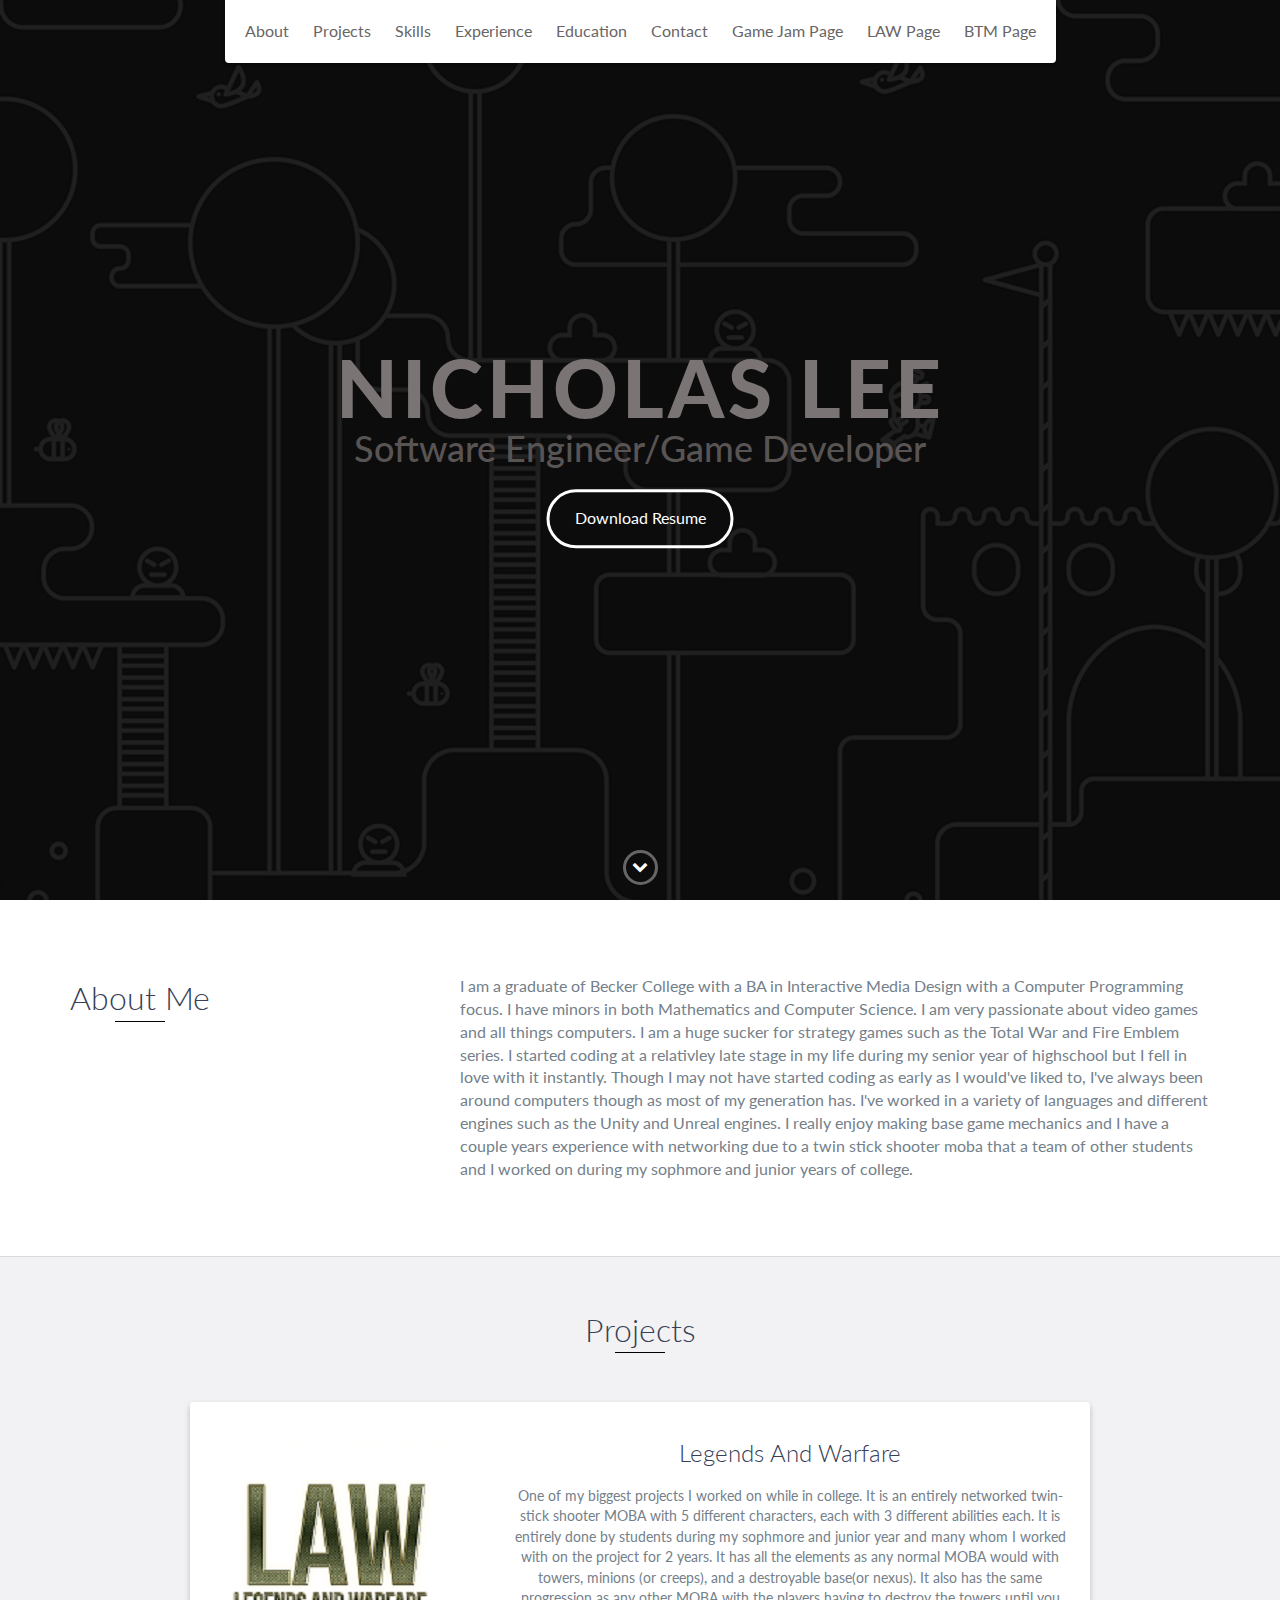
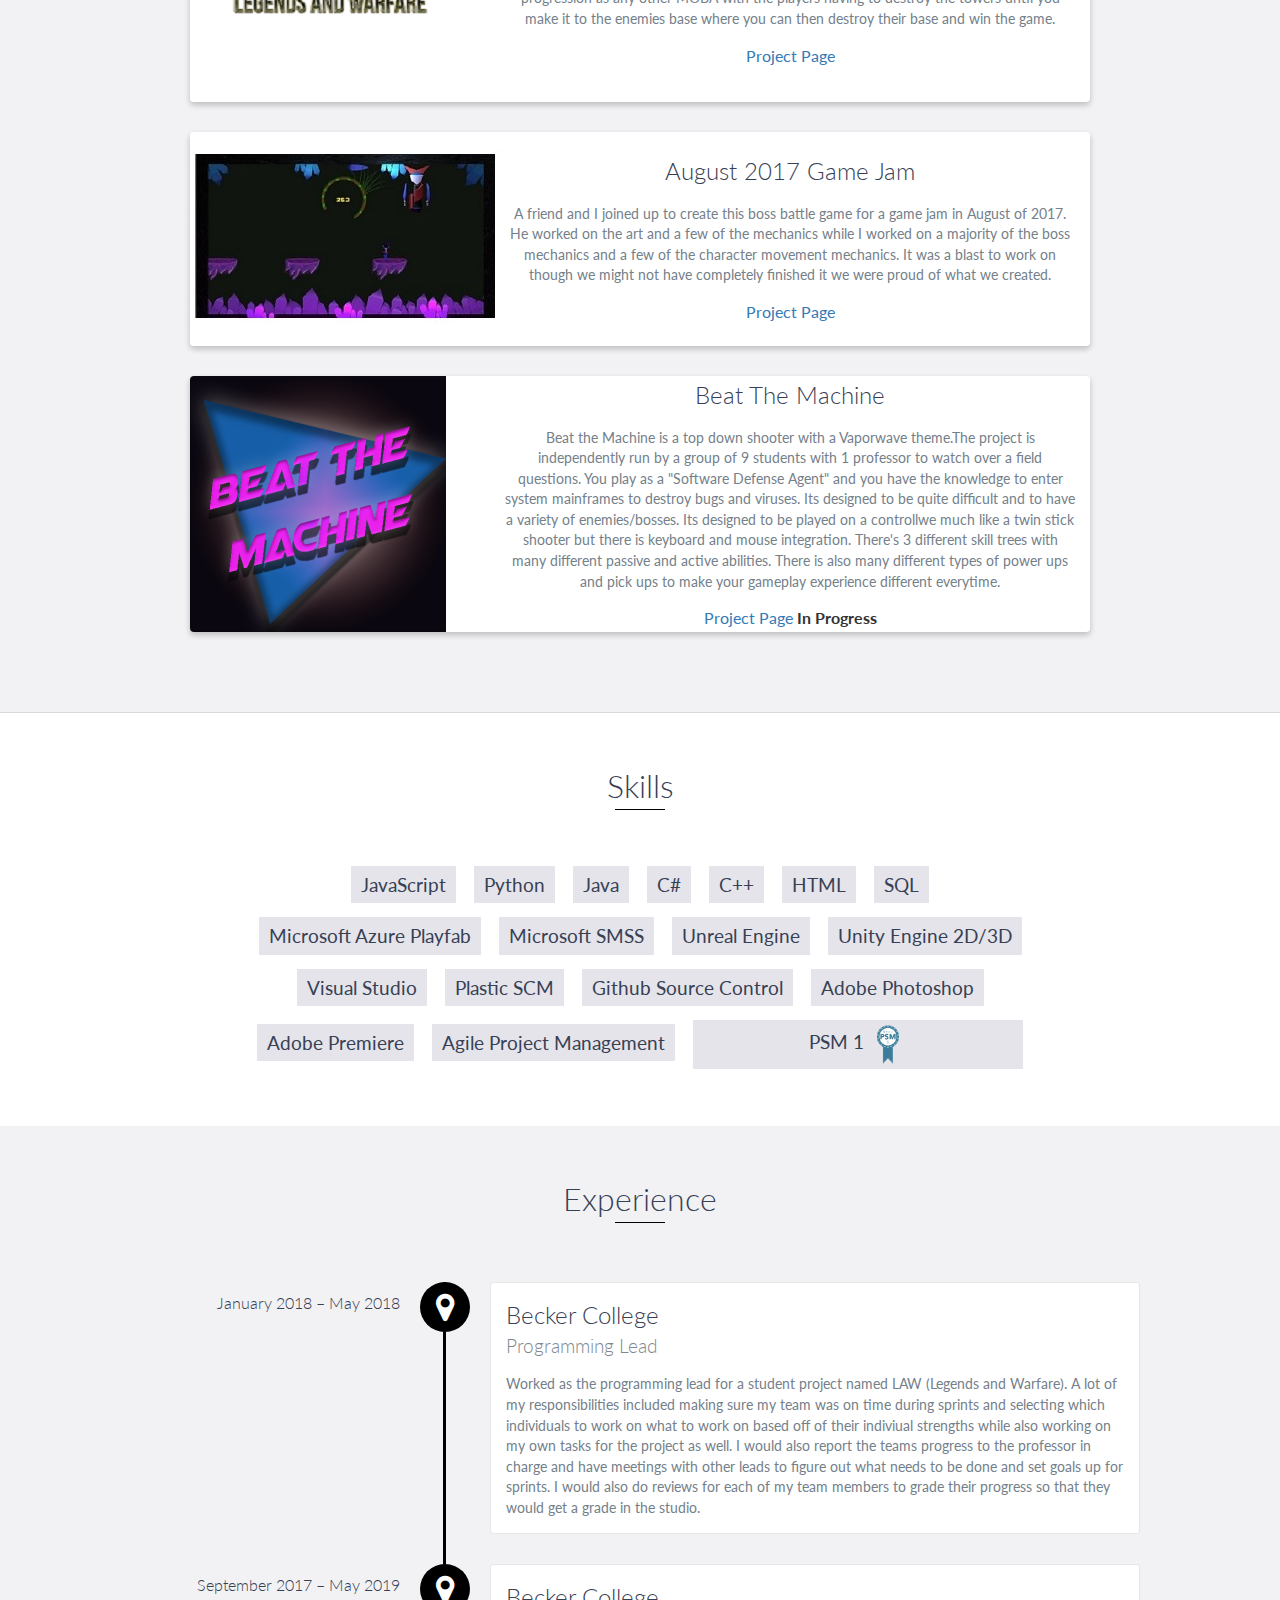
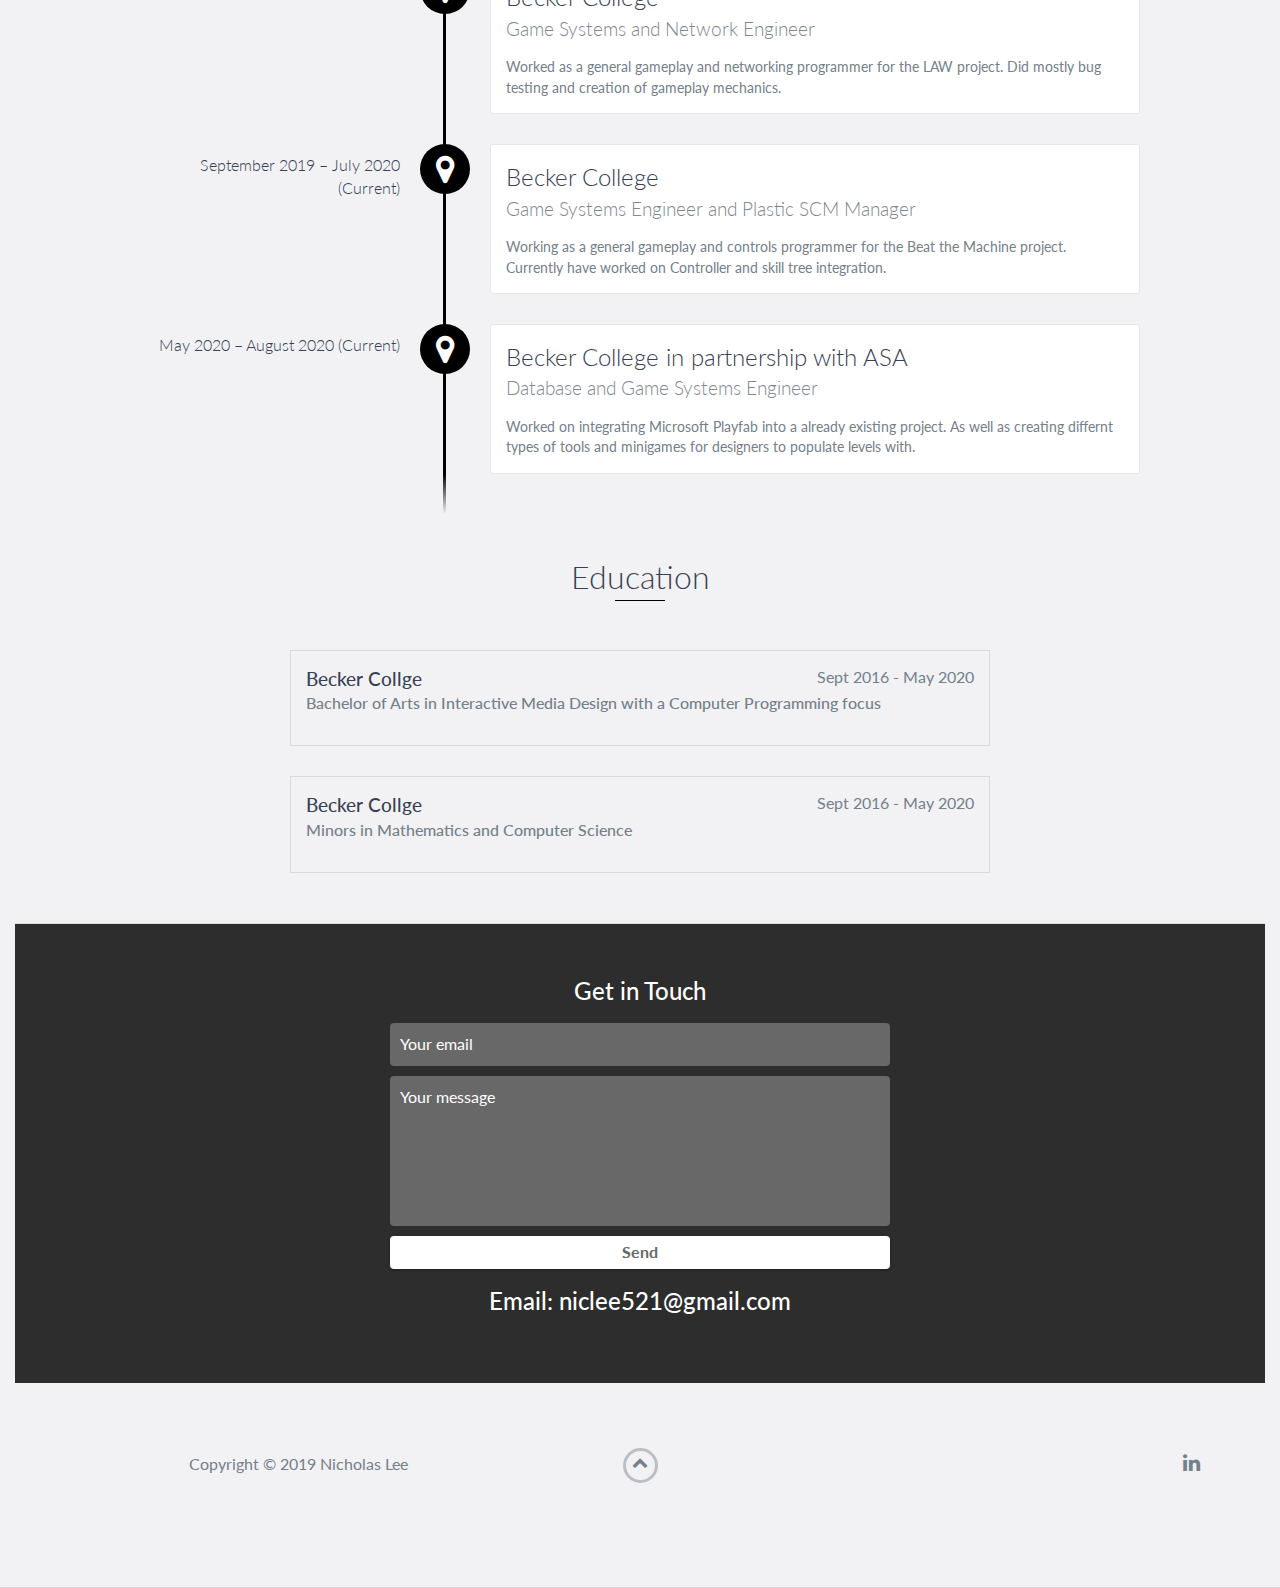
<file: index.html>
﻿<!DOCTYPE html>
<html class="no-js" lang="en">

<head>
    <!-- Global site tag (gtag.js) - Google Analytics -->
    <script async src="https://www.googletagmanager.com/gtag/js?id=UA-218876969-1"></script>
    <script>
      window.dataLayer = window.dataLayer || [];
      function gtag(){dataLayer.push(arguments);}
      gtag('js', new Date());

      gtag('config', 'UA-218876969-1');
    </script>
    <meta charset="utf-8">
    <meta http-equiv="X-UA-Compatible" content="IE=edge">
    <meta name="viewport" content="width=device-width, initial-scale=1">
    <title>Nicholas Lee</title>
	<link rel="shortcut icon" href="icon.ico" type="image/x-icon">
	<link rel="icon" href="icon.ico" type="image/x-icon">
    <link href="https://fonts.googleapis.com/css?family=Lato:300,400,700,900" rel="stylesheet">
    <link rel="stylesheet" href="libs/font-awesome/css/font-awesome.min.css">
    <link href="css/bootstrap.min.css" rel="stylesheet">
    <link href="css/styles.css" rel="stylesheet">
</head>

<body>
    <div id="mobile-menu-open" class="shadow-large">
        <i class="fa fa-bars" aria-hidden="true"></i>
    </div>
    <!-- End #mobile-menu-toggle -->
    <header>
        <div id="mobile-menu-close">
            <span>Close</span> <i class="fa fa-times" aria-hidden="true"></i>
        </div>
        <ul id="menu" class="shadow">
            <li>
                <a href="#about">About</a>
            </li>
			<li>
                <a href="#projects">Projects</a>
            </li>

			<li>
                <a href="#skills">Skills</a>
            </li>
            <li>
                <a href="#experience">Experience</a>
            </li>
            <li>
                <a href="#education">Education</a>
            </li>


            <li>
                <a href="#contact">Contact</a>
            </li>
			<li>
                <a href="GJPage.html" onclick="location.replace('https://www.niclee.dev/GJPage.html'),'_top'"">Game Jam Page</a>
            </li>
			<li>
                <a href="LAWPage.html" onclick="location.replace('https://www.niclee.dev/LAWPage.html'),'_top'"">LAW Page</a>
            </li>
			<li>
                <a href="BTMPage.html" onclick="location.replace('https://www.niclee.dev/BTMPage.html'),'_top'"">BTM Page</a>
            </li>
        </ul>
    </header>
    <!-- End header -->

    <div id="lead">
        <div id="lead-content">
            <h1>Nicholas Lee</h1>
            <h2>Software Engineer/Game Developer</h2>
            <a href="resume/resume.docx" download class="btn-rounded-white">Download Resume</a>
        </div>
        <!-- End #lead-content -->

        <div id="lead-overlay"></div>

        <div id="lead-down">
            <span>
                <i class="fa fa-chevron-down" aria-hidden="true"></i>
            </span>
        </div>
        <!-- End #lead-down -->
    </div>
    <!-- End #lead -->

    <div id="about">
        <div class="container">
            <div class="row">
                <div class="col-md-4">
                    <h2 class="heading">About Me</h2>
                </div>
                <div class="col-md-8">
                    <p>
                        I am a graduate of Becker College with a BA in Interactive Media Design with a Computer Programming focus. I have minors in both Mathematics and Computer Science. I am very passionate about video
                        games and all things computers. I am a huge sucker for strategy games such as the Total War and Fire Emblem series. I started coding at a relativley late stage in my life during my senior year of highschool but 
                        I fell in love with it instantly. Though I may not have started coding as early as I would've liked to, I've always been around computers though as most of my generation has. I've worked in a variety of languages 
                        and different engines such as the Unity and Unreal engines. I really enjoy making base game mechanics and I have a couple years experience with networking due to a twin stick shooter moba that a team of other students
                        and I worked on during my sophmore and junior years of college.
                    </p>
                </div>
            </div>
        </div>
    </div>
    <!-- End #about -->

	<div id="projects" class="background-alt">
        <h2 class="heading">Projects</h2>
        <div class="container">
            <div class="row">
                <div class="project shadow-large">
                    <div class="project-image">
                        <img src="images/LAW.png" style="max-width:100%;" />
                    </div>
                    <!-- End .project-image -->
                    <div class="project-info">
                        <h3>Legends And Warfare</h3>
                        <p>
                            One of my biggest projects I worked on while in college. It is an entirely networked twin-stick shooter MOBA with 5 different characters, each with 3 different abilities each. It is entirely done by 
                            students during my sophmore and junior year and many whom I worked with on the project for 2 years. It has all the elements as any normal MOBA would with towers, minions (or creeps), and a destroyable base(or nexus).
                            It also has the same progression as any other MOBA with the players having to destroy the towers until you make it to the enemies base where you can then destroy their base and win the game.
                        </p>
                        <a href="LAWPage.html" onclick="location.replace('https://www.niclee.dev/LAWPage.html'),'_top'"">Project Page</a>
                      <!--  <a href="https://www.youtube.com/watch?v=5dGsLRzRK4I&feature=youtu.be">View Project | </a>
						
						<a href="https://drive.google.com/file/d/1aLCbrVmnyvjp67EGyedvBnaNbb4I77uB/view">Download Project</a> -->
                    </div>
                    <!-- End .project-info -->
                </div>
                <!-- End .project -->

                <div class="project shadow-large">
                    <div class="project-image">
                        <img src="images/august.jpg" style="max-width:100%;"/>
                    </div>
                    <!-- End .project-image -->
                    <div class="project-info">
                        <h3>August 2017 Game Jam </h3>
                        <p>
                            A friend and I joined up to create this boss battle game for a game jam in August of 2017. He worked on the art and a few of the mechanics while I worked on a majority of the boss mechanics and a few of the character movement mechanics.
                            It was a blast to work on though we might not have completely finished it we were proud of what we created.
                        </p>
                       <!-- <a href="https://www.behance.net/gallery/78093985/August-Game-Jam">View Project</a> -->
                       <a href="GJPage.html" onclick="location.replace('https://www.niclee.dev/GJPage.html'),'_top'"">Project Page</a>
                    </div>
                    <!-- End .project-info -->
                </div>
                <!-- End .project -->
				<div class="project shadow-large">
                    <div class="project-image">
                        <img src="images/BTM.png" style="max-width:100%;"/>
                    </div>
                    <!-- End .project-image -->
                    <div class="project-info">
                        <h3>Beat The Machine</h3>
                        <p>
                            Beat the Machine is a top down shooter with a Vaporwave theme.The project is independently run by a group of 9 students with 1 professor to watch over a field questions.
							You play as a "Software Defense Agent" and you have the knowledge to enter system mainframes to destroy bugs and viruses. Its designed to be quite
							difficult and to have a variety of enemies/bosses. Its designed to be played on a controllwe much like a twin stick shooter but there is keyboard and mouse integration. There's 3 different skill trees with many different passive
							and active abilities. There is also many different types of power ups and pick ups to make your gameplay experience different everytime.
                        </p>
                        <a href="BTMPage.html" onclick="location.replace('https://www.niclee.dev/BTMPage.html'),'_top'"">Project Page</a>
                        <b>In Progress</b>
                    </div>
                    <!-- End .project-info -->
                </div>
                <!-- End .project -->
            </div>
        </div>
    </div>
    <!-- End #projects -->
	    <div id="skills">
        <h2 class="heading">Skills</h2>
        <ul>
            <li>JavaScript</li>
            <li>Python</li>
            <li>Java</li>
            <li>C#</li>
            <li>C++</li>
			<li>HTML</li>
			<li>SQL</li>
			<li>Microsoft Azure Playfab</li>
			<li>Microsoft SMSS</li>
            <li>Unreal Engine</li>
            <li>Unity Engine 2D/3D</li>
            <li>Visual Studio</li>
			<li>Plastic SCM</li>
			<li>Github Source Control</li>
			<li>Adobe Photoshop</li>
			<li>Adobe Premiere</li>
			<li>Agile Project Management</li>
			<li>PSM 1 <img src="images/psmi.png" style="max-width:12.5%;"/></li>
        </ul>
    </div>
    <!-- End #skills -->

    <div id="experience" class="background-alt">
        <h2 class="heading">Experience</h2>
        <div id="experience-timeline">
            <div data-date="January 2018 – May 2018">
                <h3>Becker College</h3>
                <h4>Programming Lead</h4>
                <p>
                    Worked as the programming lead for a student project named LAW (Legends and Warfare). A lot of my responsibilities included making sure my team was on time during sprints and selecting which individuals to work
                    on what to work on based off of their indiviual strengths while also working on my own tasks for the project as well. I would also report the teams progress to the professor in charge and have meetings with other leads
                    to figure out what needs to be done and set goals up for sprints. I would also do reviews for each of my team members to grade their progress so that they would get a grade in the studio. 
                </p>
            </div>

         <div data-date="September 2017 – May 2019">
                <h3>Becker College</h3>
                <h4>Game Systems and Network Engineer</h4>
                <p>
                    Worked as a general gameplay and networking programmer for the LAW project. Did mostly bug testing and creation of gameplay mechanics.
                </p>
            </div> 
			<div data-date="September 2019 – July 2020 (Current)">
                <h3>Becker College</h3>
                <h4>Game Systems Engineer and Plastic SCM Manager</h4>
                <p>
                    Working as a general gameplay and controls programmer for the Beat the Machine project. Currently have worked on Controller and skill tree integration. 
                </p>
            </div> 
            <div data-date="May 2020 – August 2020 (Current)">
                <h3>Becker College in partnership with ASA</h3>
                <h4>Database and Game Systems Engineer</h4>
                <p>
                   Worked on integrating Microsoft Playfab into a already existing project. As well as creating differnt types of tools and minigames for designers to populate levels with. 
                </p>
            </div> 
<!--
            <div data-date="September 2015 – September 2016">
                <h3>Employer Name</h3>
                <h4>Job Title</h4>
                <p>
                    Lorem ipsum dolor sit amet, consectetur adipiscing elit. Curabitur in iaculis ex. Etiam volutpat laoreet urna. Morbi ut tortor nec nulla commodo malesuada sit amet vel lacus. Fusce eget efficitur libero. Morbi dapibus porta quam laoreet placerat.
                </p>
            </div>
        </div> -->
    </div>
    <!-- End #experience -->

    <div id="education">
        <h2 class="heading">Education</h2>
        <div class="education-block">
            <h3>Becker Collge</h3>
            <span class="education-date">Sept 2016 - May 2020</span>
            <h4>Bachelor of Arts in Interactive Media Design with a Computer Programming focus</h4>
            <p>
            </p>
        </div>
        <!-- End .education-block -->

        <div class="education-block">
            <h3>Becker Collge</h3>
            <span class="education-date">Sept 2016 - May 2020</span>
            <h4>Minors in Mathematics and Computer Science</h4>
            <ul>
            <!--    <li>   
                </li>
                <li>
                </li>
                <li>
                </li> -->
            </ul>
        </div>
        <!-- End .education-block -->
    </div>
    <!-- End #education -->

    



    <div id="contact">
        <h2>Get in Touch</h2>
        <div id="contact-form">
            <form method="POST" action="https://formspree.io/niclee521@gmail.com">
                <input type="hidden" name="_subject" value="Contact request from personal website" />
                <input type="email" name="_replyto" placeholder="Your email" required>
                <textarea name="message" placeholder="Your message" required></textarea>
                <button type="submit">Send</button>
            </form>
        </div>
        <!-- End #contact-form -->
	<h2></h2>
	<h2> Email: niclee521@gmail.com </h2>
    </div>
    <!-- End #contact -->

    <footer>
        <div class="container">
            <div class="row">
                <div class="col-sm-5 copyright">
                    <p>
                        Copyright &copy; 2019 Nicholas Lee
                    </p>
                </div>
                <div class="col-sm-2 top">
                    <span id="to-top">
                        <i class="fa fa-chevron-up" aria-hidden="true"></i>
                    </span>
                </div>
                <div class="col-sm-5 social">
                    <ul>
               <!--         <li>
                            <a href="https://github.com/" target="_blank"><i class="fa fa-github" aria-hidden="true"></i></a>
                        </li>
                        <li>
                            <a href="https://stackoverflow.com/" target="_blank"><i class="fa fa-stack-overflow" aria-hidden="true"></i></a>
                        </li> -->
                        <li>
                            <a href=https://www.linkedin.com/in/nicholaslee521/" target="_blank"><i class="fa fa-linkedin" aria-hidden="true"></i></a>
                        </li>
                   <!--     <li>
                            <a href="https://www.facebook.com/" target="_blank"><i class="fa fa-facebook" aria-hidden="true"></i></a>
                        </li>
                        <li>
                            <a href="https://twitter.com/" target="_blank"><i class="fa fa-twitter" aria-hidden="true"></i></a>
                        </li>
                        <li>
                            <a href="https://plus.google.com/" target="_blank"><i class="fa fa-google-plus" aria-hidden="true"></i></a>
                        </li> -->
                    </ul>
                </div>
            </div>
        </div>
    </footer>
    <!-- End footer -->

    <script src="https://ajax.googleapis.com/ajax/libs/jquery/1.12.4/jquery.min.js"></script>
    <script src="js/scripts.min.js"></script>
</body>

</html>
</file>
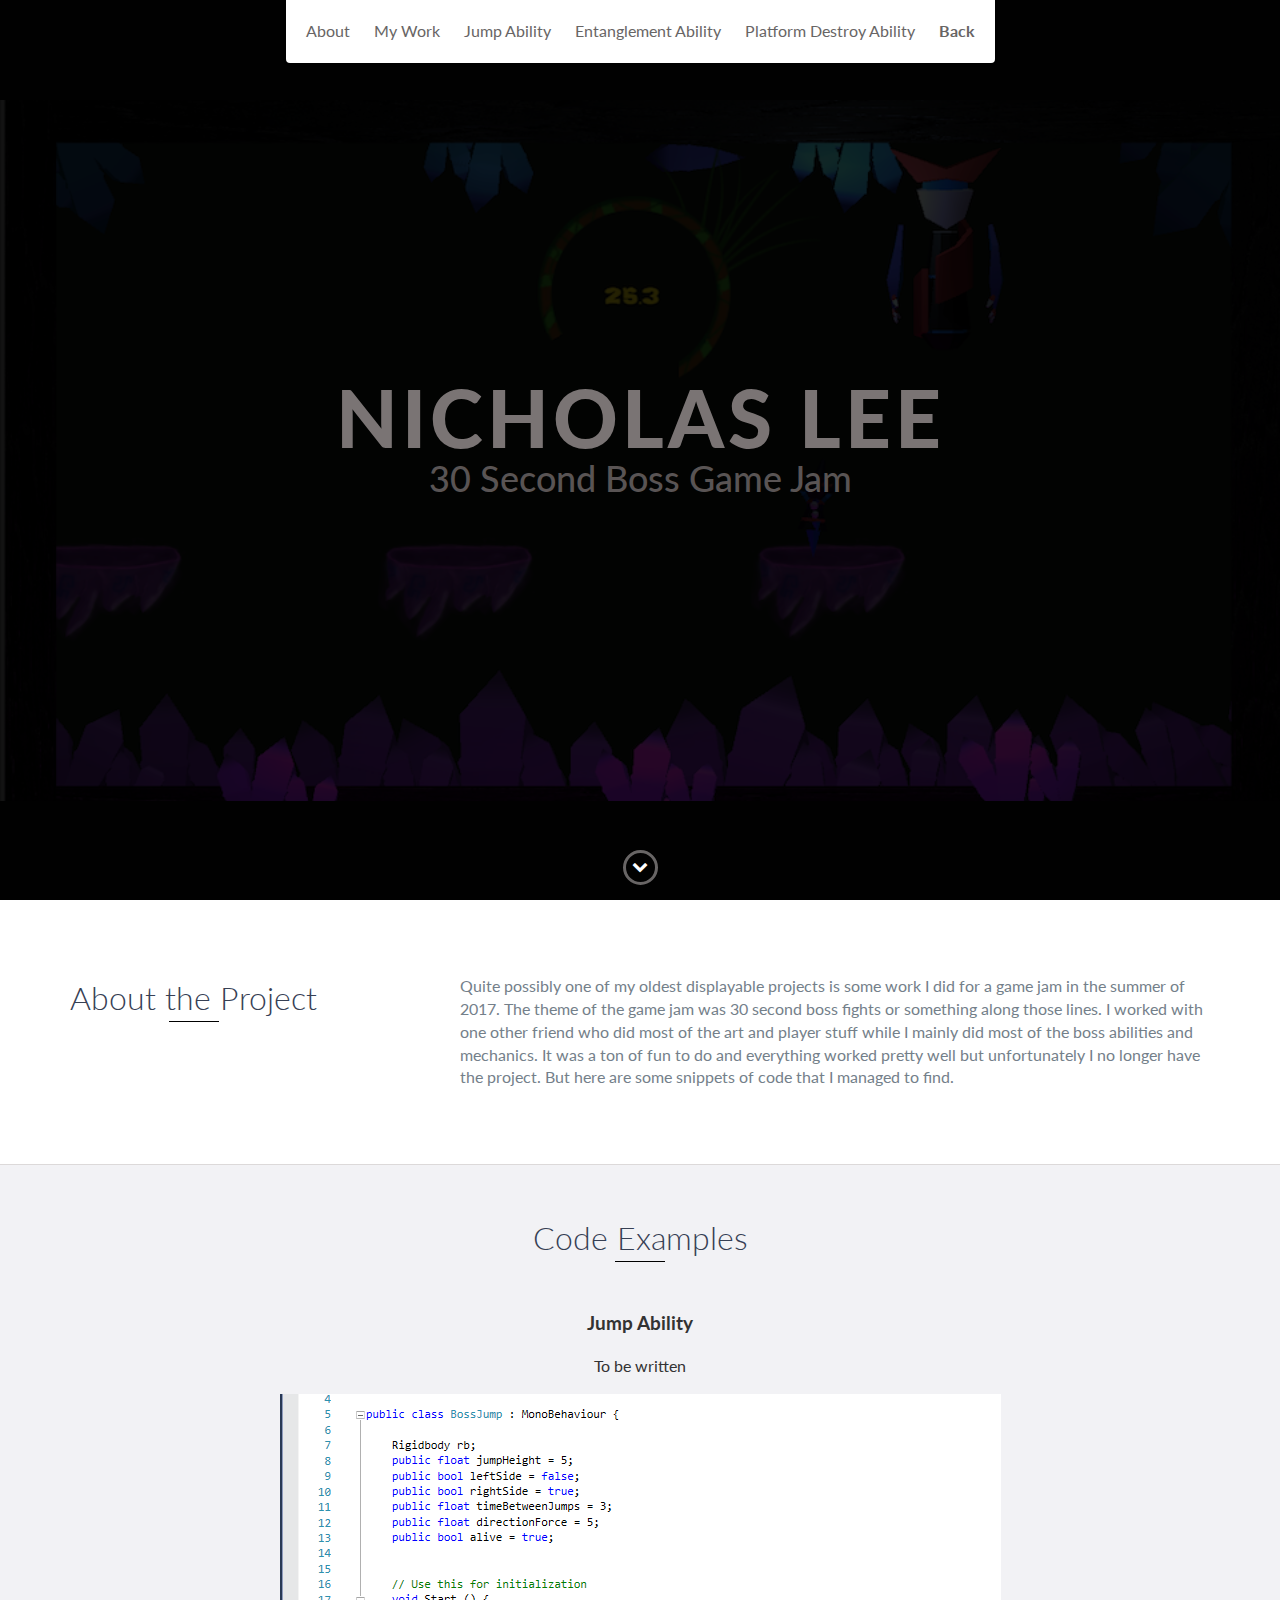
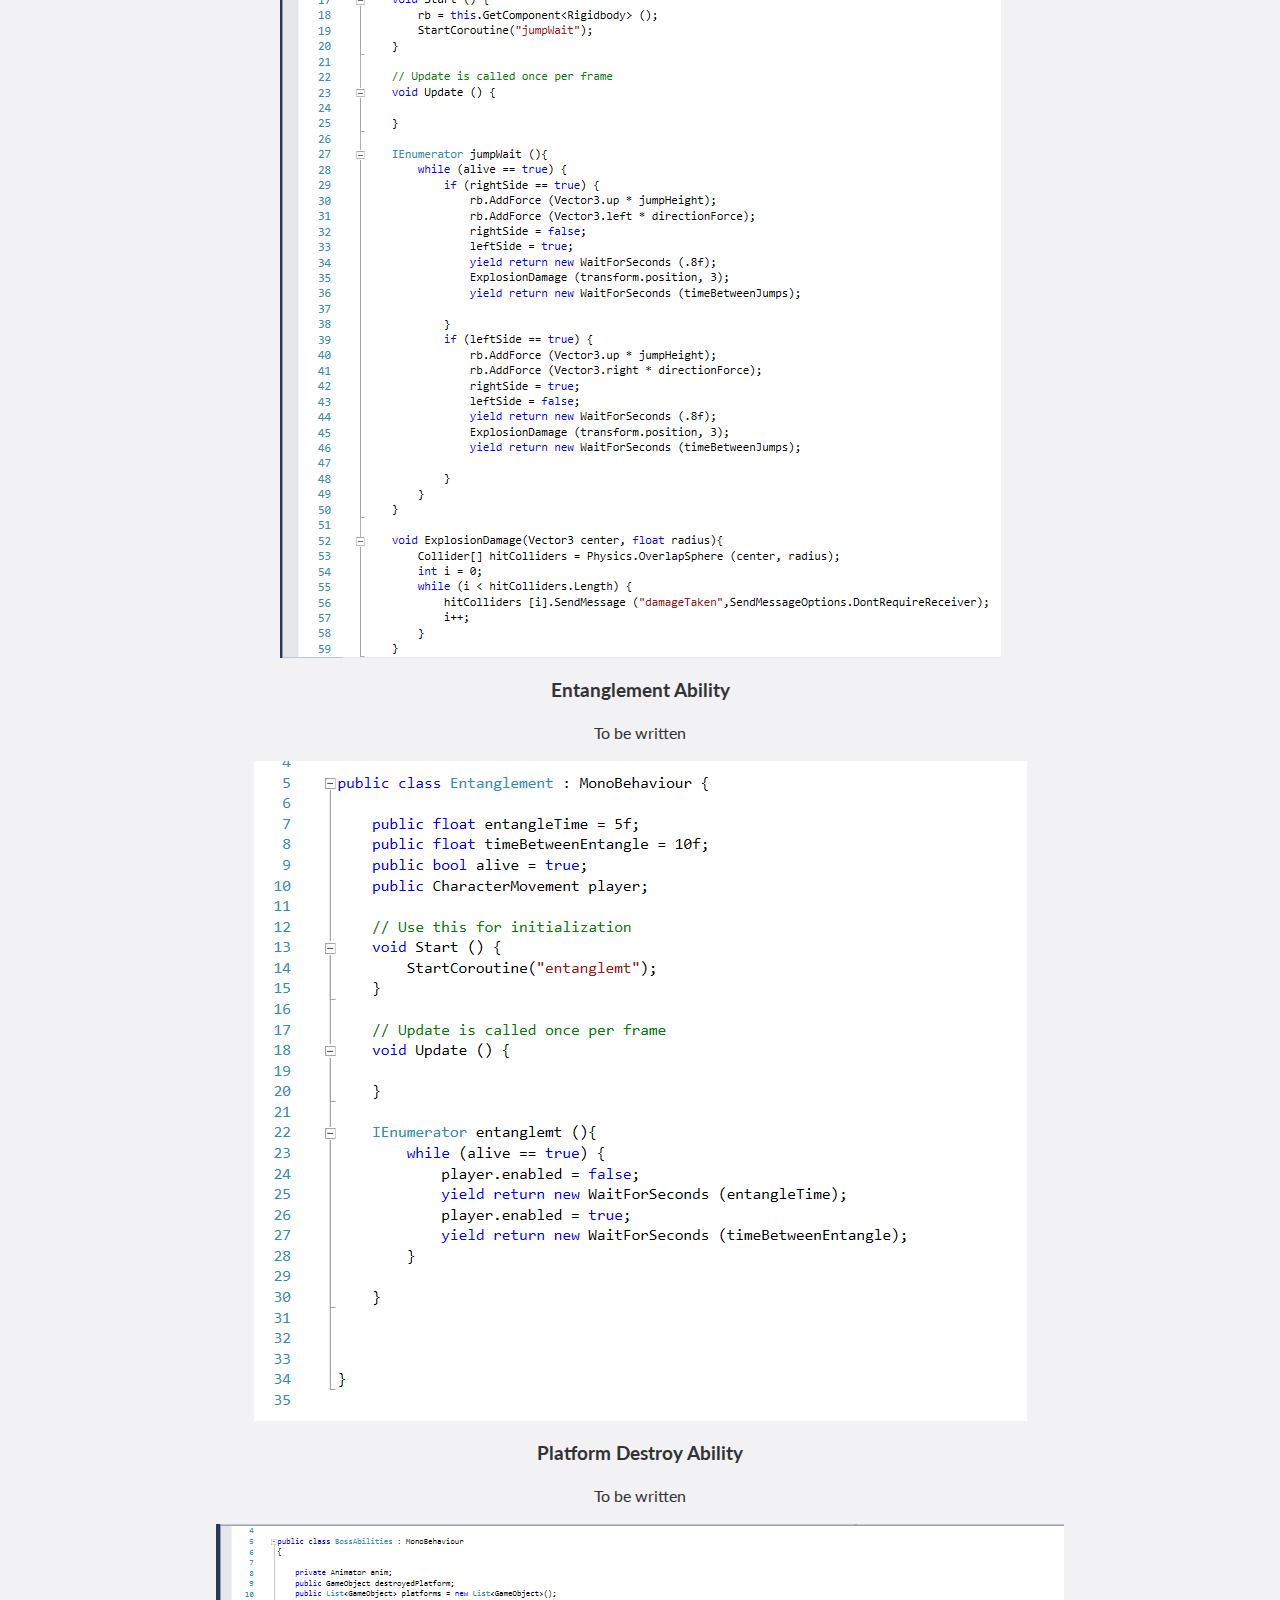
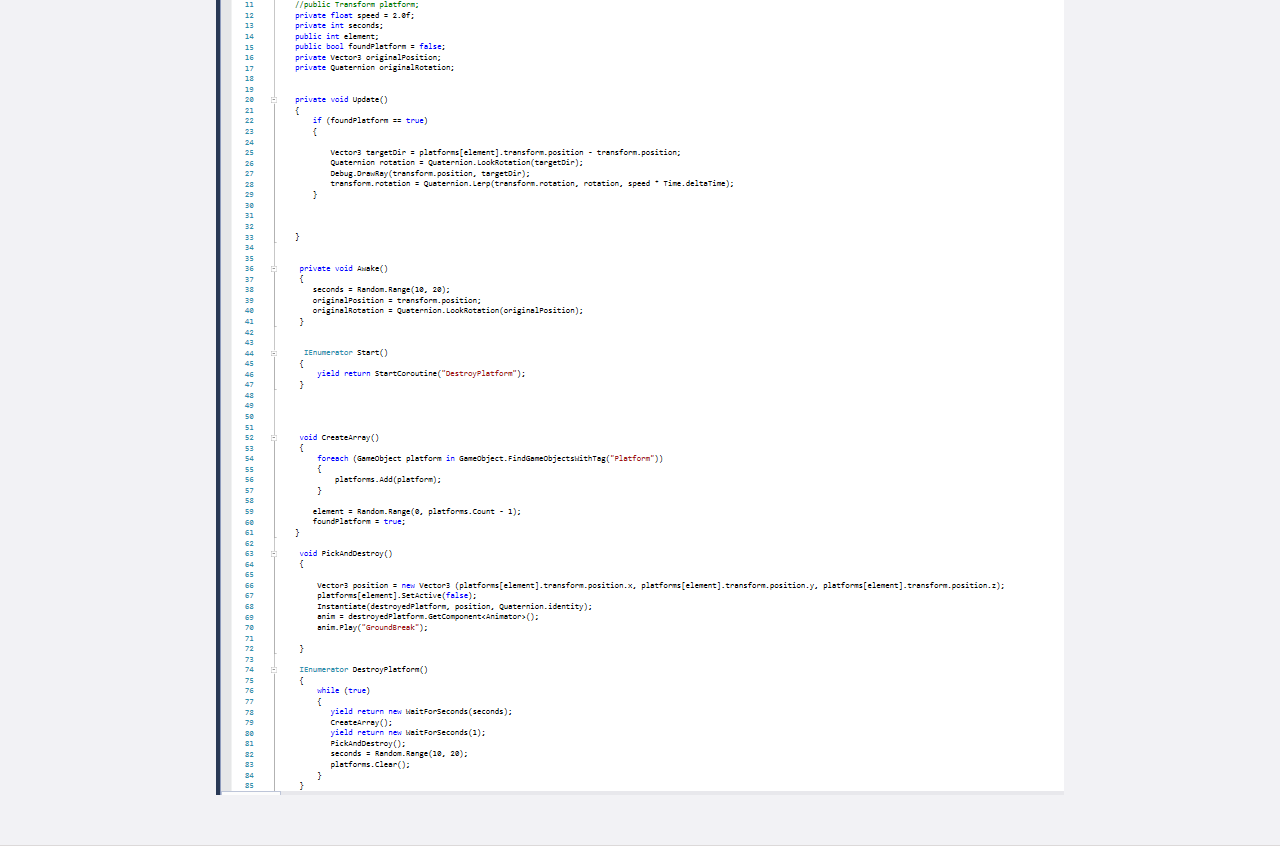
<file: GJPage.html>
﻿<!DOCTYPE html>
<html class="no-js" lang="en">

<head>
    <meta charset="utf-8">
    <meta http-equiv="X-UA-Compatible" content="IE=edge">
    <meta name="viewport" content="width=device-width, initial-scale=1">
    <title>Nicholas Lee</title>
	<link rel="shortcut icon" href="icon.ico" type="image/x-icon">
	<link rel="icon" href="icon.ico" type="image/x-icon">
    <link href="https://fonts.googleapis.com/css?family=Lato:300,400,700,900" rel="stylesheet">
    <link rel="stylesheet" href="libs/font-awesome/css/font-awesome.min.css">
    <link href="css/bootstrap.min.css" rel="stylesheet">
    <link href="css/stylesGJ.css" rel="stylesheet">
</head>

<body>
    <div id="mobile-menu-open" class="shadow-large">
        <i class="fa fa-bars" aria-hidden="true"></i>
    </div>
    <!-- End #mobile-menu-toggle -->
    <header>
        <div id="mobile-menu-close">
            <span>Close</span> <i class="fa fa-times" aria-hidden="true"></i>
        </div>
        <ul id="menu" class="shadow">
            <li>
                <a href="#about">About</a>
            </li>
            <li>
                <a href="#experience">My Work</a>
            </li>
            <li>
                <a href="#JA">Jump Ability</a>
            </li>
            <li>
                <a href="#EA">Entanglement Ability </a>
            </li>
            <li>
                <a href="#PDA">Platform Destroy Ability</a>
            </li>
            <li>
                <a href="index.html" onclick="location.replace('https://www.niclee.dev'),'_top'""><strong>Back</strong></a>
            </li>
        </ul>
    </header>
    <!-- End header -->

    <div id="lead">
        <div id="lead-content">
            <h1>Nicholas Lee</h1>
            <h2>30 Second Boss Game Jam</h2>
        </div>
        <!-- End #lead-content -->

        <div id="lead-overlay"></div>

        <div id="lead-down">
            <span>
                <i class="fa fa-chevron-down" aria-hidden="true"></i>
            </span>
        </div>
        <!-- End #lead-down -->
    </div>
    <!-- End #lead -->

    <div id="about">
        <div class="container">
            <div class="row">
                <div class="col-md-4">
                    <h2 class="heading">About the Project</h2>
                </div>
                <div class="col-md-8">
                    <p>
                        Quite possibly one of my oldest displayable projects is some work I did for a game jam in the summer of 2017. The theme of the game jam was 30 second boss fights or something along those lines. I worked with one other friend
                        who did most of the art and player stuff while I mainly did most of the boss abilities and mechanics. It was a ton of fun to do and everything worked pretty well but unfortunately I no longer have the project. But here are some
                        snippets of code that I managed to find.
                    </p>
                </div>
            </div>
        </div>
    </div>
    <!-- End #about -->

    <div id="experience" class="background-alt">
        <h2 class="heading">Code Examples</h2>
                <h3 id= "JA">Jump Ability</h3>
                <p>
                    To be written
                </p>
				<img src = "images/Jump.png"/>
				<h3 id = "EA">Entanglement Ability</h3>
                <p>
                    To be written
                </p>
				<img src = "images/Entan.png"/>
				<h3 id = "PDA">Platform Destroy Ability</h3>
                <p>
                    To be written
                </p>
				<img src = "images/Dest.png"/>
            </div>

    </div>
    <!-- End #experience -->

    <!-- End footer -->

    <script src="https://ajax.googleapis.com/ajax/libs/jquery/1.12.4/jquery.min.js"></script>
    <script src="js/scripts.min.js"></script>
</body>

</html>
</file>
<file: css/styles.css>
/*!
    Title: Dev Portfolio Template
    Version: 1.2.1
    Last Change: 08/28/2017
    Author: Ryan Fitzgerald
    Repo: https://github.com/RyanFitzgerald/devportfolio-template
    Issues: https://github.com/RyanFitzgerald/devportfolio-template/issues

    Description: This file contains all the styles associated with the page
    that don't come from third party libraries. This file gets compiled using
    Gulp and send to the /css folder which is then loaded on the page.
*/body{font-family:'Lato', sans-serif;font-size:16px}body.active{overflow:hidden;z-index:-1}.no-js #experience-timeline>div{background:#fff;padding:10px;margin-bottom:10px;border:1px solid #dcd9d9}.no-js #experience-timeline>div h3{font-size:1.5em;font-weight:300;color:#374054;display:inline-block;margin:0}.no-js #experience-timeline>div h4{font-size:1.2em;font-weight:300;color:#7e8890;margin:0 0 15px 0}.no-js #experience-timeline>div p{color:#74808a;font-size:0.9em;margin:0}.no-js #experience-timeline:before,.no-js #experience-timeline:after{content:none}@keyframes dropHeader{0%{transform:translateY(-100%)}100%{transform:translateY(0)}}header{position:absolute;top:0;left:0;right:0;text-align:center;z-index:10;animation-name:dropHeader;animation-iteration-count:1;animation-timing-function:ease;animation-duration:0.75s}header ul{display:inline-block;background:#fff;text-align:center;padding:10px;margin:0;border-bottom-right-radius:4px;border-bottom-left-radius:4px}header li{display:inline-block}header a{display:block;color:#686565;padding:10px}header a:hover{color:#217dbb;text-decoration:none;background:#eee;border-radius:4px}header a:focus{color:#3498db;text-decoration:none}header.active{display:block}header.sticky{position:fixed;z-index:999}#menu.active{display:block}#mobile-menu-open{display:none;cursor:pointer;position:fixed;right:15px;top:10px;color:#3498db;font-size:1.5em;z-index:20;padding:0 7px;border-radius:4px;background:#fff}#mobile-menu-close{display:none;text-align:right;width:100%;background:#fff;font-size:1.5em;padding-right:15px;padding-top:10px;cursor:pointer;color:#3498db}#mobile-menu-close span{font-size:0.5em;text-transform:uppercase}#mobile-menu-close i{vertical-align:middle}footer{padding:50px 0}.copyright{padding-top:20px}.copyright p{margin:0;color:#74808a}.top{text-align:center}.top span{cursor:pointer;display:block;margin:15px auto 0 auto;width:35px;height:35px;border-radius:50%;border:3px solid #b9bfc4;text-align:center}.top i{color:#74808a}.social{text-align:right}.social ul{margin:5px 0 0 0;padding:0}.social li{display:inline-block;font-size:1.25em;list-style:none}.social a{display:block;color:#74808a;padding:10px}.social a:hover{color:#3498db}.btn-rounded-white{display:inline-block;color:#fff;padding:15px 25px;border:3px solid #fff;border-radius:30px;transition:.5s ease all}.btn-rounded-white:hover{color:#686565;background:#fff;text-decoration:none}.shadow{box-shadow:0 1px 3px rgba(0,0,0,0.12),0 1px 2px rgba(0,0,0,0.24)}.shadow-large{box-shadow:0 3px 6px rgba(0,0,0,0.08),0 3px 6px rgba(0,0,0,0.15)}.heading{position:relative;display:inline-block;font-size:2em;font-weight:300;margin:0 0 30px 0}.heading:after{position:absolute;content:'';top:100%;height:1px;width:50px;left:0;right:0;margin:0 auto;background:#000000}.background-alt{background:#f2f2f5}#lead{position:relative;height:100vh;min-height:500px;max-height:1080px;background:url(../images/background.png);background-size:cover;padding:15px;overflow:hidden}#lead-content{position:absolute;z-index:10;top:50%;left:50%;transform:translate(-50%, -50%);text-align:center}#lead-content h1,#lead-content h2{margin:0}#lead-content h1{color:#7a7474;font-weight:900;font-size:5em;text-transform:uppercase;letter-spacing:0.05em;line-height:0.9em}#lead-content h2{color:#595454;font-weight:500;font-size:2.25em;margin-bottom:15px}#lead-overlay{position:absolute;height:100%;width:100%;top:0;right:0;bottom:0;left:0;background:rgba(0,0,0,0.4);z-index:1}#lead-down{position:absolute;left:0;right:0;width:100%;text-align:center;z-index:10;bottom:15px;color:#fff}#lead-down span{cursor:pointer;display:block;margin:0 auto;width:35px;height:35px;border-radius:50%;border:3px solid #686565;text-align:center}#lead-down i{animation:pulsate 1.5s ease;animation-iteration-count:infinite;padding-top:5px}@keyframes pulsate{0%{transform:scale(1, 1)}50%{transform:scale(1.2, 1.2)}100%{transform:scale(1, 1)}}#about{padding:75px 15px;border-bottom:1px solid #dcd9d9}#about h2{color:#374054}#about p{color:#74808a;margin:0}#experience{padding:50px 15px;text-align:center;border-bottom:1px solid #dcd9d9}#experience h2{color:#374054}#experience-timeline{margin:30px auto 0 auto;position:relative;max-width:1000px}#experience-timeline:before{position:absolute;content:'';top:0;bottom:0;left:303px;right:auto;height:100%;width:3px;background:#000000;z-index:0}#experience-timeline:after{position:absolute;content:'';width:3px;height:40px;background:#000000;background:linear-gradient(to bottom, #000000, rgba(52,152,219,0));top:100%;left:303px}.vtimeline-content{margin-left:350px;background:#fff;border:1px solid #e6e6e6;padding:15px;border-radius:3px;text-align:left}.vtimeline-content h3{font-size:1.5em;font-weight:300;color:#374054;display:inline-block;margin:0}.vtimeline-content h4{font-size:1.2em;font-weight:300;color:#7e8890;margin:0 0 15px 0}.vtimeline-content p{color:#74808a;font-size:0.9em;margin:0}.vtimeline-point{position:relative;display:block;vertical-align:top;margin-bottom:30px}.vtimeline-icon{position:relative;color:#fff;width:50px;height:50px;background:#000000;border-radius:50%;float:left;z-index:99;margin-left:280px}.vtimeline-icon i{display:block;font-size:2em;margin-top:10px}.vtimeline-date{width:260px;text-align:right;position:absolute;left:0;top:10px;font-weight:300;color:#374054}#education{padding:50px 15px 20px 15px;border-bottom:1px solid #dcd9d9;text-align:center}#education h2{color:#374054;margin-bottom:50px}.education-block{max-width:700px;margin:0 auto 30px auto;padding:15px;border:1px solid #dcd9d9;text-align:left}.education-block h3{font-weight:500;float:left;margin:0;color:#374054}.education-block span{color:#74808a;float:right}.education-block h4{color:#74808a;clear:both;font-weight:500;margin:0 0 15px 0}.education-block p,.education-block ul{margin:0;color:#74808a;font-size:0.9em}.education-block ul{padding:0 0 0 15px}#projects{padding:50px 15px;border-bottom:1px solid #dcd9d9;text-align:center}#projects h2{color:#374054;margin-bottom:50px}.project{position:relative;max-width:900px;margin:0 auto 30px auto;overflow:hidden;background:#fff;border-radius:4px}.project-image{float:left}.project-info{position:absolute;top:50%;transform:translateY(-50%);margin-left:300px;padding:15px}.project-info h3{font-size:1.5em;font-weight:300;color:#374054;margin:0 0 15px 0}.project-info p{color:#74808a;margin:0 0 15px 0;font-size:0.9em}.no-image .project-info{position:relative;margin:0;padding:30px 15px;transform:none}#more-projects{display:none}#skills{padding:50px 15px;text-align:center}#skills h2{color:#374054;margin-bottom:50px}#skills ul{display:block;margin:0 auto;padding:0;max-width:800px}#skills li{display:inline-block;margin:7px;padding:5px 10px;color:#374054;background:#e4e4ea;list-style:none;cursor:default;font-size:1.2em}#contact{padding:50px 15px;background:#2d2d2d;text-align:center}#contact h2{margin:0 0 15px 0;color:#fff;font-weight:500}#contact-form{max-width:500px;margin:0 auto}#contact-form input,#contact-form textarea{display:block;width:100%;padding:10px;border-radius:4px;border:none;margin-bottom:10px;background:#686868;color:#fff;transition:.5s ease all}#contact-form input::-webkit-input-placeholder,#contact-form textarea::-webkit-input-placeholder{color:#fff}#contact-form input:-moz-placeholder,#contact-form textarea:-moz-placeholder{color:#fff;opacity:1}#contact-form input::-moz-placeholder,#contact-form textarea::-moz-placeholder{color:#fff;opacity:1}#contact-form input:-ms-input-placeholder,#contact-form textarea:-ms-input-placeholder{color:#fff}#contact-form input:focus,#contact-form textarea:focus{outline:none;background:#16527a}#contact-form textarea{height:150px;resize:none}#contact-form button{display:block;width:100%;background:#fff;border-radius:4px;padding:5px 10px;border:none;color:#686868;font-weight:700;box-shadow:0 1px 3px rgba(0,0,0,0.12),0 1px 2px rgba(0,0,0,0.24);transition:.5s ease all}#contact-form button:hover{box-shadow:0 10px 20px rgba(0,0,0,0.19),0 6px 6px rgba(0,0,0,0.23)}.optional-section{padding:50px 15px;text-align:center;border-top:1px solid #dcd9d9}.optional-section h2{color:#374054}.optional-section-block{max-width:700px;margin:0 auto 30px auto;padding:15px;border:1px solid #dcd9d9;background:#fff;text-align:left}.optional-section-block h3{font-weight:500;margin:0 0 15px 0;color:#374054}.optional-section-block h4{color:#74808a;clear:both;font-weight:500;margin:0 0 15px 0}.optional-section-block p,.optional-section-block ul{margin:0 0 15px 0;color:#74808a;font-size:0.9em}.optional-section-block ul{padding:0 0 0 15px}@media only screen and (max-width: 750px){#experience-timeline:before,#experience-timeline:after{left:23px}.vtimeline-date{width:auto;text-align:left;position:relative;margin-bottom:15px;display:block;margin-left:70px}.vtimeline-icon{margin-left:0}.vtimeline-content{margin-left:70px}}@media only screen and (max-width: 992px){#lead{height:auto;min-height:auto;max-height:auto;padding:100px 15px}#lead-content{position:relative;transform:none;left:auto;top:auto}#lead-content h1{font-size:3em}#lead-content h2{font-size:1.75em}#about{text-align:center}#about p{text-align:left}}@media only screen and (max-width: 768px){header{position:fixed;display:none;z-index:999;animation:none;bottom:0;height:100%}#mobile-menu-open,#mobile-menu-close{display:block}#menu{height:100%;overflow-y:auto;box-shadow:none;border-radius:0;width:100%}#menu li{display:block;margin-bottom:10px}#lead-content h1{font-size:2em}#lead-content h2{font-size:1.3em}#lead-content a{padding:10px 20px}#lead-down{display:none}.education-block h3,.education-block span{float:none}.project-image{display:none}.project-info{position:relative;margin:0;padding:30px 15px;top:auto;transform:none}footer{text-align:center}.social{text-align:center}}@media only screen and (max-width: 480px){#lead-content h1{font-size:1.5em}#lead-content h2{font-size:1em}#lead-content a{font-size:0.9em;padding:5px 10px}}
</file>
<file: css/stylesGJ.css>
/*!
    Title: Dev Portfolio Template
    Version: 1.2.1
    Last Change: 08/28/2017
    Author: Ryan Fitzgerald
    Repo: https://github.com/RyanFitzgerald/devportfolio-template
    Issues: https://github.com/RyanFitzgerald/devportfolio-template/issues

    Description: This file contains all the styles associated with the page
    that don't come from third party libraries. This file gets compiled using
    Gulp and send to the /css folder which is then loaded on the page.
*/body{font-family:'Lato', sans-serif;font-size:16px}body.active{overflow:hidden;z-index:-1}.no-js #experience-timeline>div{background:#fff;padding:10px;margin-bottom:10px;border:1px solid #dcd9d9}.no-js #experience-timeline>div h3{font-size:1.5em;font-weight:300;color:#374054;display:inline-block;margin:0}.no-js #experience-timeline>div h4{font-size:1.2em;font-weight:300;color:#7e8890;margin:0 0 15px 0}.no-js #experience-timeline>div p{color:#74808a;font-size:0.9em;margin:0}.no-js #experience-timeline:before,.no-js #experience-timeline:after{content:none}@keyframes dropHeader{0%{transform:translateY(-100%)}100%{transform:translateY(0)}}header{position:absolute;top:0;left:0;right:0;text-align:center;z-index:10;animation-name:dropHeader;animation-iteration-count:1;animation-timing-function:ease;animation-duration:0.75s}header ul{display:inline-block;background:#fff;text-align:center;padding:10px;margin:0;border-bottom-right-radius:4px;border-bottom-left-radius:4px}header li{display:inline-block}header a{display:block;color:#686565;padding:10px}header a:hover{color:#217dbb;text-decoration:none;background:#eee;border-radius:4px}header a:focus{color:#3498db;text-decoration:none}header.active{display:block}header.sticky{position:fixed;z-index:999}#menu.active{display:block}#mobile-menu-open{display:none;cursor:pointer;position:fixed;right:15px;top:10px;color:#3498db;font-size:1.5em;z-index:20;padding:0 7px;border-radius:4px;background:#fff}#mobile-menu-close{display:none;text-align:right;width:100%;background:#fff;font-size:1.5em;padding-right:15px;padding-top:10px;cursor:pointer;color:#3498db}#mobile-menu-close span{font-size:0.5em;text-transform:uppercase}#mobile-menu-close i{vertical-align:middle}footer{padding:50px 0}.copyright{padding-top:20px}.copyright p{margin:0;color:#74808a}.top{text-align:center}.top span{cursor:pointer;display:block;margin:15px auto 0 auto;width:35px;height:35px;border-radius:50%;border:3px solid #b9bfc4;text-align:center}.top i{color:#74808a}.social{text-align:right}.social ul{margin:5px 0 0 0;padding:0}.social li{display:inline-block;font-size:1.25em;list-style:none}.social a{display:block;color:#74808a;padding:10px}.social a:hover{color:#3498db}.btn-rounded-white{display:inline-block;color:#fff;padding:15px 25px;border:3px solid #fff;border-radius:30px;transition:.5s ease all}.btn-rounded-white:hover{color:#686565;background:#fff;text-decoration:none}.shadow{box-shadow:0 1px 3px rgba(0,0,0,0.12),0 1px 2px rgba(0,0,0,0.24)}.shadow-large{box-shadow:0 3px 6px rgba(0,0,0,0.08),0 3px 6px rgba(0,0,0,0.15)}.heading{position:relative;display:inline-block;font-size:2em;font-weight:300;margin:0 0 30px 0}.heading:after{position:absolute;content:'';top:100%;height:1px;width:50px;left:0;right:0;margin:0 auto;background:#000000}.background-alt{background:#f2f2f5}#lead{position:relative;height:100vh;min-height:500px;max-height:1080px;background:url(../images/Aug.png);background-size:contain;background-position:center;background-repeat:no-repeat;background-color:#080808; padding:15px;overflow:hidden}#lead-content{position:absolute;z-index:10;top:50%;left:50%;transform:translate(-50%, -50%);text-align:center}#lead-content h1,#lead-content h2{margin:0}#lead-content h1{color:#7a7474;font-weight:900;font-size:5em;text-transform:uppercase;letter-spacing:0.05em;line-height:0.9em}#lead-content h2{color:#595454;font-weight:500;font-size:2.25em;margin-bottom:15px}#lead-overlay{position:absolute;height:100%;width:100%;top:0;right:0;bottom:0;left:0;background:rgba(0,0,0,.85);z-index:1}#lead-down{position:absolute;left:0;right:0;width:100%;text-align:center;z-index:10;bottom:15px;color:#fff}#lead-down span{cursor:pointer;display:block;margin:0 auto;width:35px;height:35px;border-radius:50%;border:3px solid #686565;text-align:center}#lead-down i{animation:pulsate 1.5s ease;animation-iteration-count:infinite;padding-top:5px}@keyframes pulsate{0%{transform:scale(1, 1)}50%{transform:scale(1.2, 1.2)}100%{transform:scale(1, 1)}}#about{padding:75px 15px;border-bottom:1px solid #dcd9d9}#about h2{color:#374054}#about p{color:#74808a;margin:0}#experience{padding:50px 15px;text-align:center;border-bottom:1px solid #dcd9d9}#experience h2{color:#374054}#experience-timeline{margin:30px auto 0 auto;position:relative;max-width:1000px}#experience-timeline:before{position:absolute;content:'';top:0;bottom:0;left:303px;right:auto;height:100%;width:3px;background:#000000;z-index:0}#experience-timeline:after{position:absolute;content:'';width:3px;height:40px;background:#000000;background:linear-gradient(to bottom, #000000, rgba(52,152,219,0));top:100%;left:303px}.vtimeline-content{margin-left:350px;background:#fff;border:1px solid #e6e6e6;padding:15px;border-radius:3px;text-align:left}.vtimeline-content h3{font-size:1.5em;font-weight:300;color:#374054;display:inline-block;margin:0}.vtimeline-content h4{font-size:1.2em;font-weight:300;color:#7e8890;margin:0 0 15px 0}.vtimeline-content p{color:#74808a;font-size:0.9em;margin:0}.vtimeline-point{position:relative;display:block;vertical-align:top;margin-bottom:30px}.vtimeline-icon{position:relative;color:#fff;width:50px;height:50px;background:#000000;border-radius:50%;float:left;z-index:99;margin-left:280px}.vtimeline-icon i{display:block;font-size:2em;margin-top:10px}.vtimeline-date{width:260px;text-align:right;position:absolute;left:0;top:10px;font-weight:300;color:#374054}#education{padding:50px 15px 20px 15px;border-bottom:1px solid #dcd9d9;text-align:center}#education h2{color:#374054;margin-bottom:50px}.education-block{max-width:700px;margin:0 auto 30px auto;padding:15px;border:1px solid #dcd9d9;text-align:left}.education-block h3{font-weight:500;float:left;margin:0;color:#374054}.education-block span{color:#74808a;float:right}.education-block h4{color:#74808a;clear:both;font-weight:500;margin:0 0 15px 0}.education-block p,.education-block ul{margin:0;color:#74808a;font-size:0.9em}.education-block ul{padding:0 0 0 15px}#projects{padding:50px 15px;border-bottom:1px solid #dcd9d9;text-align:center}#projects h2{color:#374054;margin-bottom:50px}.project{position:relative;max-width:900px;margin:0 auto 30px auto;overflow:hidden;background:#fff;border-radius:4px}.project-image{float:left}.project-info{position:absolute;top:50%;transform:translateY(-50%);margin-left:300px;padding:15px}.project-info h3{font-size:1.5em;font-weight:300;color:#374054;margin:0 0 15px 0}.project-info p{color:#74808a;margin:0 0 15px 0;font-size:0.9em}.no-image .project-info{position:relative;margin:0;padding:30px 15px;transform:none}#more-projects{display:none}#skills{padding:50px 15px;text-align:center}#skills h2{color:#374054;margin-bottom:50px}#skills ul{display:block;margin:0 auto;padding:0;max-width:800px}#skills li{display:inline-block;margin:7px;padding:5px 10px;color:#374054;background:#e4e4ea;list-style:none;cursor:default;font-size:1.2em}#contact{padding:50px 15px;background:#2d2d2d;text-align:center}#contact h2{margin:0 0 15px 0;color:#fff;font-weight:500}#contact-form{max-width:500px;margin:0 auto}#contact-form input,#contact-form textarea{display:block;width:100%;padding:10px;border-radius:4px;border:none;margin-bottom:10px;background:#686868;color:#fff;transition:.5s ease all}#contact-form input::-webkit-input-placeholder,#contact-form textarea::-webkit-input-placeholder{color:#fff}#contact-form input:-moz-placeholder,#contact-form textarea:-moz-placeholder{color:#fff;opacity:1}#contact-form input::-moz-placeholder,#contact-form textarea::-moz-placeholder{color:#fff;opacity:1}#contact-form input:-ms-input-placeholder,#contact-form textarea:-ms-input-placeholder{color:#fff}#contact-form input:focus,#contact-form textarea:focus{outline:none;background:#16527a}#contact-form textarea{height:150px;resize:none}#contact-form button{display:block;width:100%;background:#fff;border-radius:4px;padding:5px 10px;border:none;color:#686868;font-weight:700;box-shadow:0 1px 3px rgba(0,0,0,0.12),0 1px 2px rgba(0,0,0,0.24);transition:.5s ease all}#contact-form button:hover{box-shadow:0 10px 20px rgba(0,0,0,0.19),0 6px 6px rgba(0,0,0,0.23)}.optional-section{padding:50px 15px;text-align:center;border-top:1px solid #dcd9d9}.optional-section h2{color:#374054}.optional-section-block{max-width:700px;margin:0 auto 30px auto;padding:15px;border:1px solid #dcd9d9;background:#fff;text-align:left}.optional-section-block h3{font-weight:500;margin:0 0 15px 0;color:#374054}.optional-section-block h4{color:#74808a;clear:both;font-weight:500;margin:0 0 15px 0}.optional-section-block p,.optional-section-block ul{margin:0 0 15px 0;color:#74808a;font-size:0.9em}.optional-section-block ul{padding:0 0 0 15px}@media only screen and (max-width: 750px){#experience-timeline:before,#experience-timeline:after{left:23px}.vtimeline-date{width:auto;text-align:left;position:relative;margin-bottom:15px;display:block;margin-left:70px}.vtimeline-icon{margin-left:0}.vtimeline-content{margin-left:70px}}@media only screen and (max-width: 992px){#lead{height:auto;min-height:auto;max-height:auto;padding:100px 15px}#lead-content{position:relative;transform:none;left:auto;top:auto}#lead-content h1{font-size:3em}#lead-content h2{font-size:1.75em}#about{text-align:center}#about p{text-align:left}}@media only screen and (max-width: 768px){header{position:fixed;display:none;z-index:999;animation:none;bottom:0;height:100%}#mobile-menu-open,#mobile-menu-close{display:block}#menu{height:100%;overflow-y:auto;box-shadow:none;border-radius:0;width:100%}#menu li{display:block;margin-bottom:10px}#lead-content h1{font-size:2em}#lead-content h2{font-size:1.3em}#lead-content a{padding:10px 20px}#lead-down{display:none}.education-block h3,.education-block span{float:none}.project-image{display:none}.project-info{position:relative;margin:0;padding:30px 15px;top:auto;transform:none}footer{text-align:center}.social{text-align:center}}@media only screen and (max-width: 480px){#lead-content h1{font-size:1.5em}#lead-content h2{font-size:1em}#lead-content a{font-size:0.9em;padding:5px 10px}}
</file>
